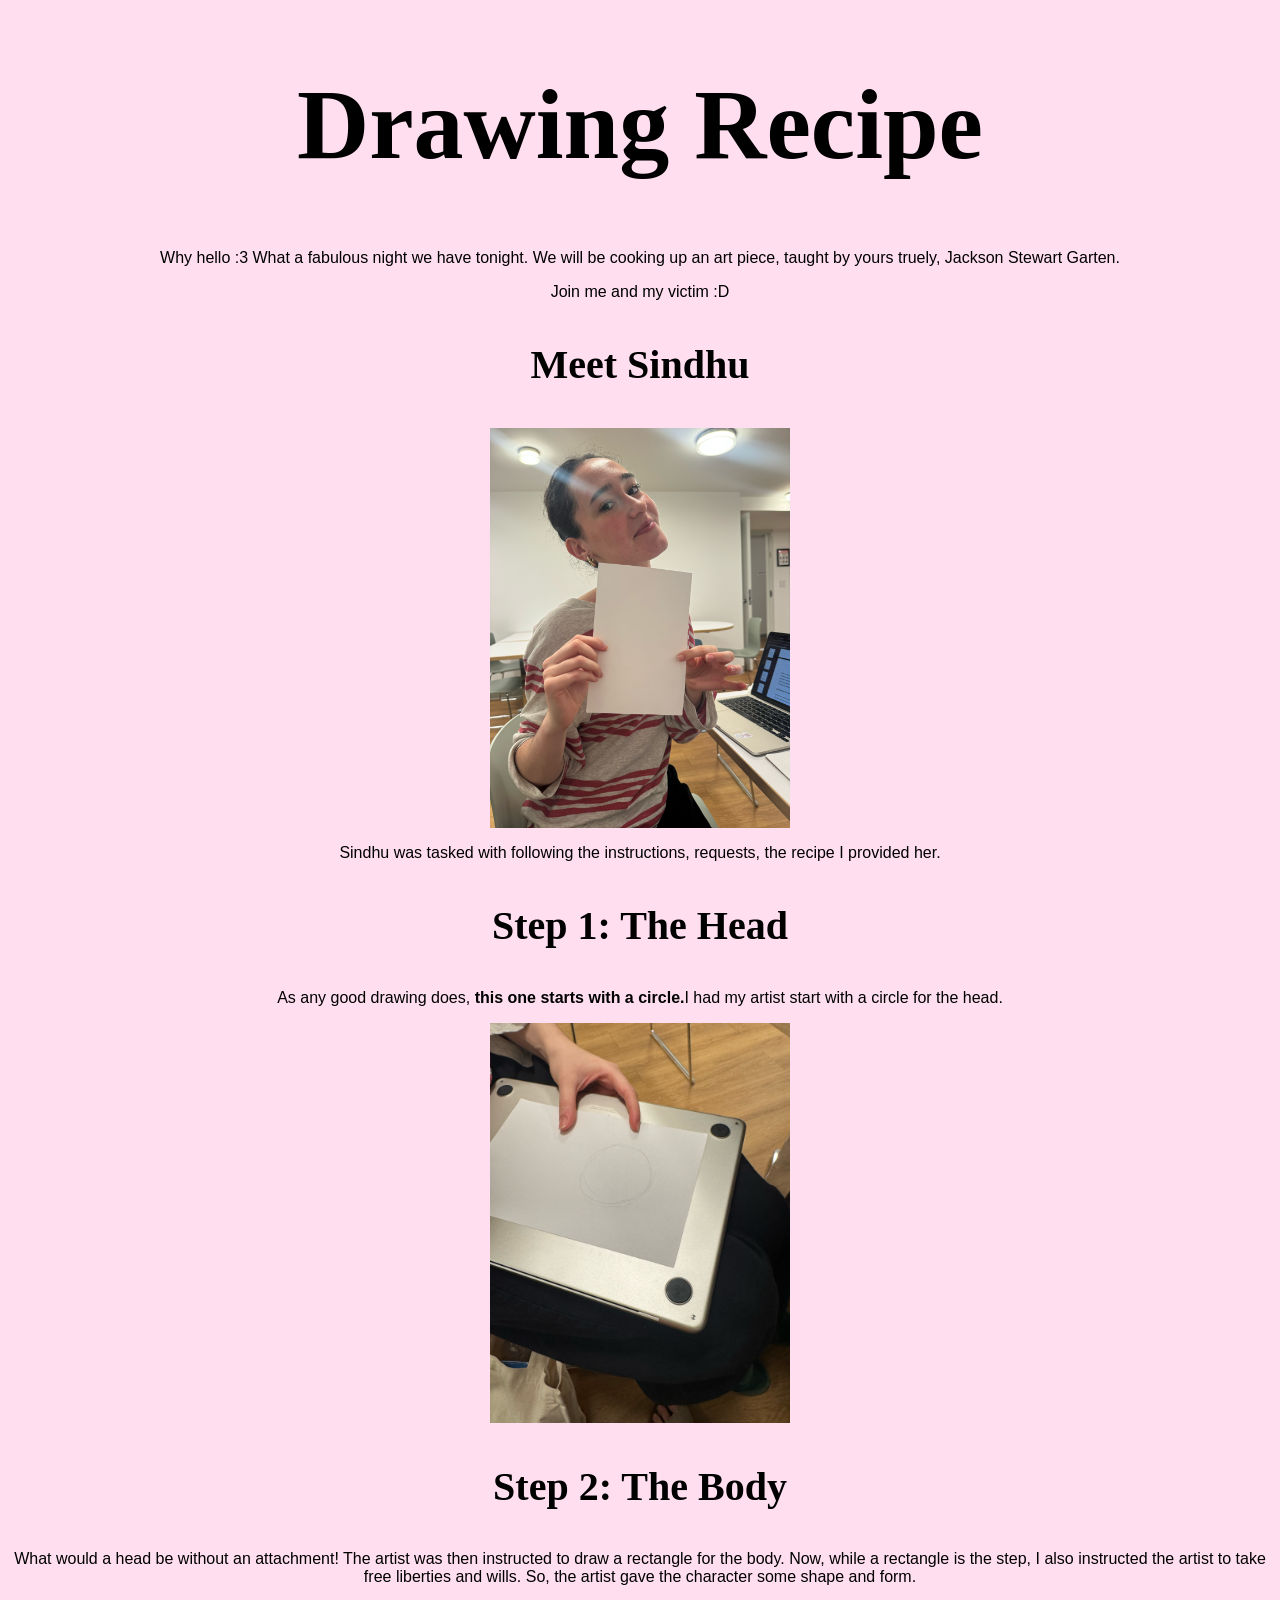
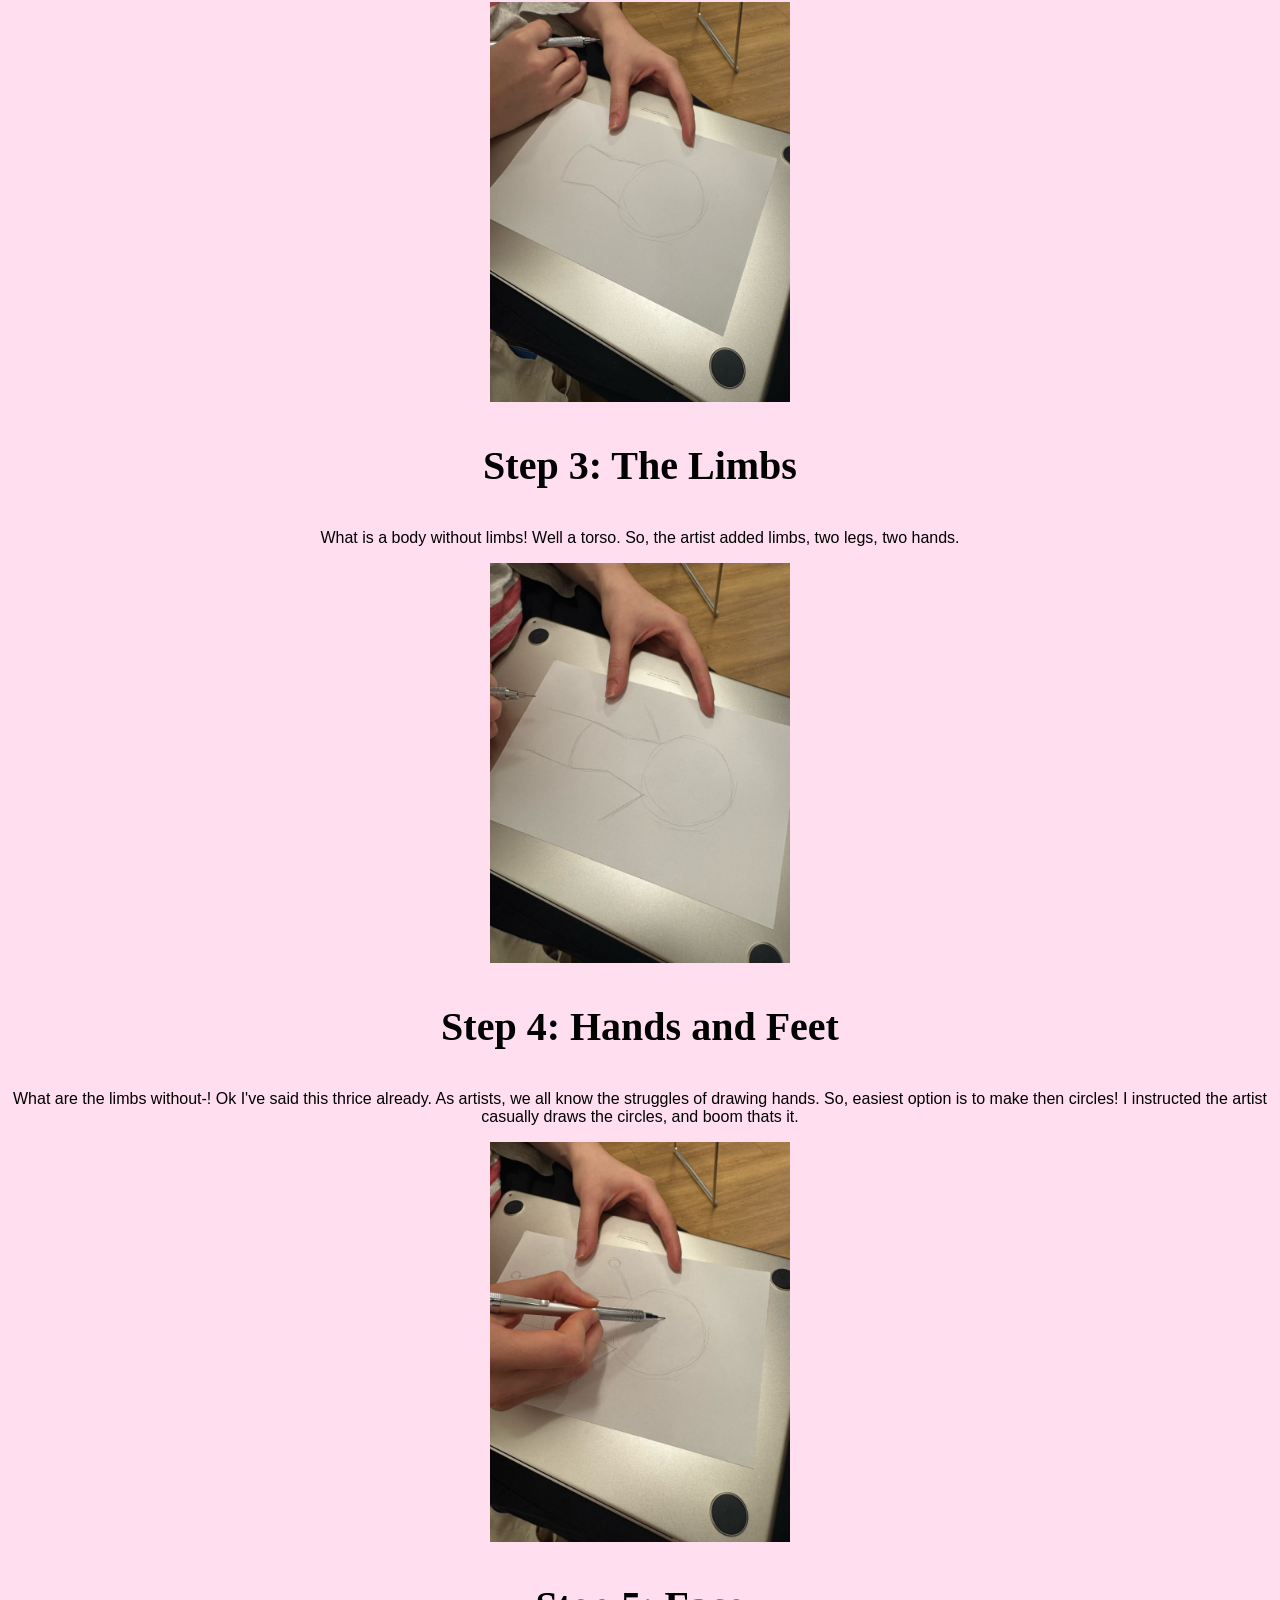
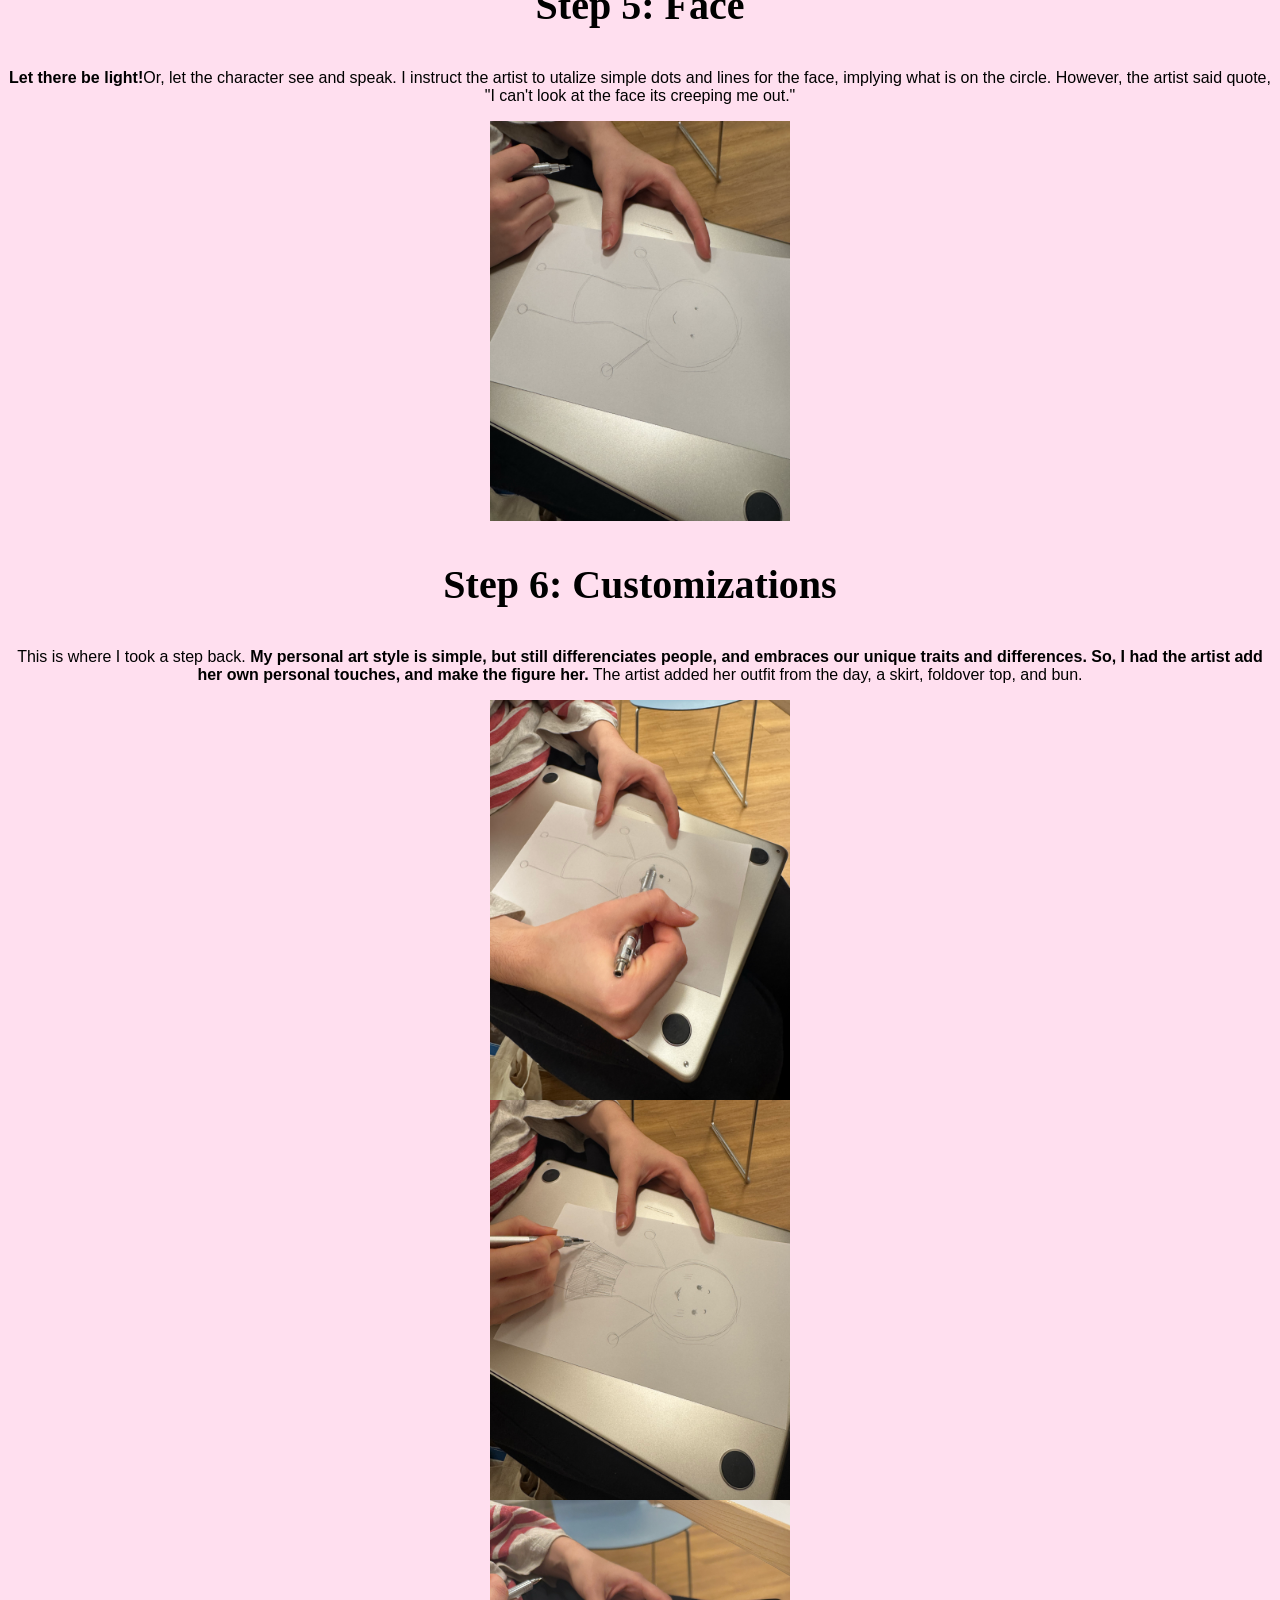
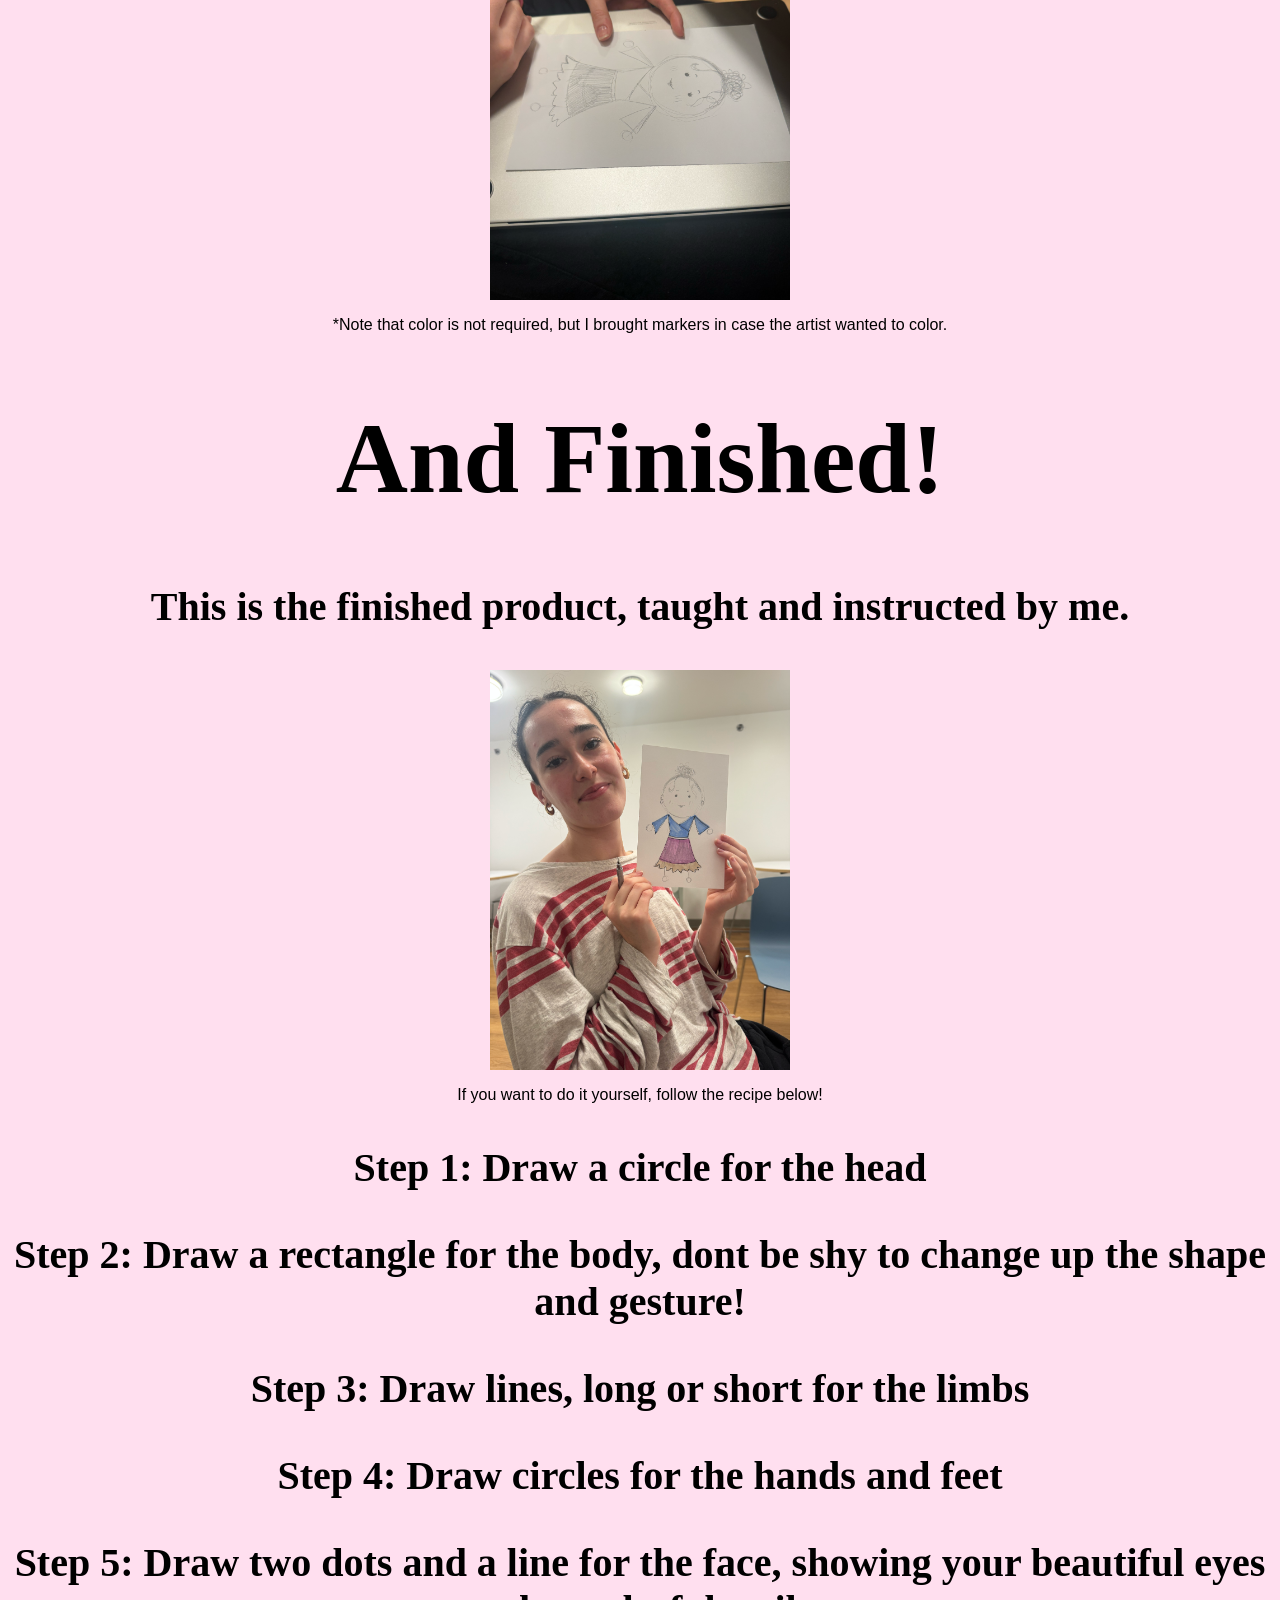
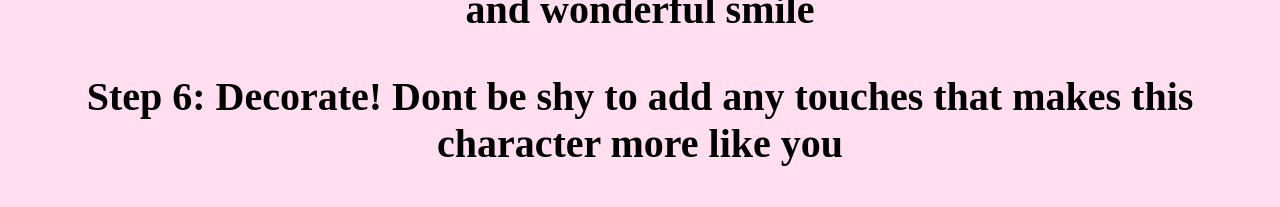
<file: index.html>
<!DOCTYPE html>
<html lang="en">
<head>
    <meta charset="UTF-8">
    <meta name="viewport" content="width=device-width, initial-scale=1.0">
    <link rel="stylesheet" href="Style.css">
    <title>Recipe!!!!</title>
    <style>
  .center-image {
    display: block;
    margin-left: auto;
    margin-right: auto;
    max-width: 100%;
    height: auto;
  }
</style>
</head>
<body>
    <h1>Drawing Recipe</h1>
    <p>Why hello :3 What a fabulous night we have tonight. We will be cooking up an art piece, taught by yours truely, Jackson Stewart Garten.</p>
    <section></section>
    <p>Join me and my victim :D</p>
    <section></section>
    <h3>Meet Sindhu</h3>
    <img src="IMG_4129.png" alt="Description" class="center-image">
    <p>Sindhu was tasked with following the instructions, requests, the recipe I provided her.</p>
    <h3>Step 1: The Head</h3>
    <P>As any good drawing does, <b>this one starts with a circle.</b>I had my artist start with a circle for the head.</P>
    <img src="IMG_4130.png" alt="Description" class="center-image">
    <h3>Step 2: The Body</h3>
    <p>What would a head be without an attachment! The artist was then instructed to draw a rectangle for the body. Now, while a rectangle is the step, I also instructed the artist to take free liberties and wills. So, the artist gave the character some shape and form.</p>
    <img src="IMG_4131.png" alt="Description" class="center-image">
    <h3>Step 3: The Limbs</h3>
    <p>What is a body without limbs! Well a torso. So, the artist added limbs, two legs, two hands.</p>
    <img src="IMG_4132.png" alt="Description" class="center-image">
    <h3>Step 4: Hands and Feet</h3>
    <p>What are the limbs without-! Ok I've said this thrice already. As artists, we all know the struggles of drawing hands. So, easiest option is to make then circles! I instructed the artist casually draws the circles, and boom thats it.</p>
    <img src="IMG_4133.png" alt="Description" class="center-image">
    <h3>Step 5: Face</h3>
    <P><b>Let there be light!</b>Or, let the character see and speak. I instruct the artist to utalize simple dots and lines for the face, implying what is on the circle. However, the artist said quote, "I can't look at the face its creeping me out."</P>
    <img src="IMG_4134.png" alt="Description" class="center-image">
    <h3>Step 6: Customizations</h3>
    <p>This is where I took a step back. <b>My personal art style is simple, but still differenciates people, and embraces our unique traits and differences. So, I had the artist add her own personal touches, and make the figure her.</b> The artist added her outfit from the day, a skirt, foldover top, and bun.</p>
<img src="IMG_4135.png" alt="Description" class="center-image">
<img src="IMG_4136.png" alt="Description" class="center-image">
<img src="IMG_4137.png" alt="Description" class="center-image">
<p>*Note that color is not required, but I brought markers in case the artist wanted to color.</p>
<h1>And Finished!</h1>
<h3>This is the finished product, taught and instructed by me.</h3>
<img src="IMG_4138.png" alt="Description" class="center-image">
<p>If you want to do it yourself, follow the recipe below!</p>
<h3>Step 1: Draw a circle for the head</h3>
<h3>Step 2: Draw a rectangle for the body, dont be shy to change up the shape and gesture!</h3>
<h3>Step 3: Draw lines, long or short for the limbs</h3>
<h3>Step 4: Draw circles for the hands and feet</h3>
<h3>Step 5: Draw two dots and a line for the face, showing your beautiful eyes and wonderful smile</h3>
<h3>Step 6: Decorate! Dont be shy to add any touches that makes this character more like you</h3>
</body>
</html>
</file>
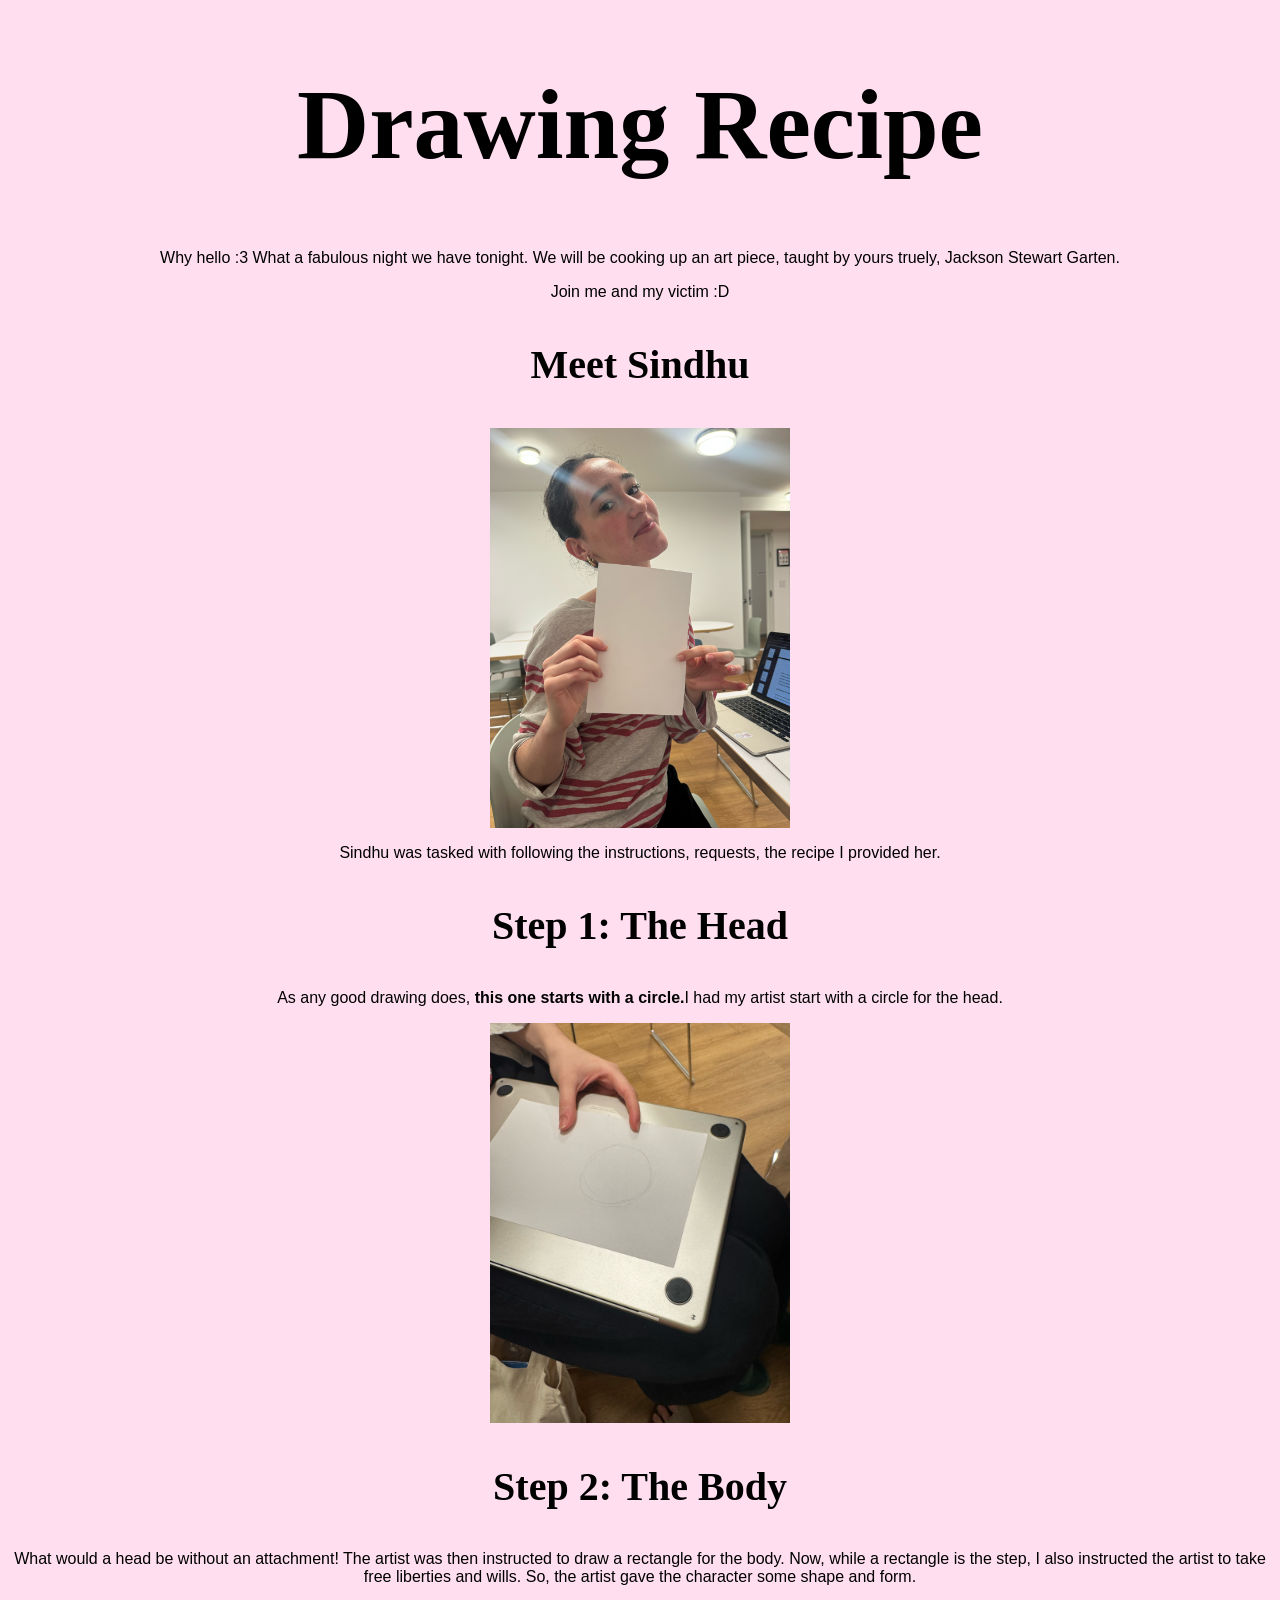
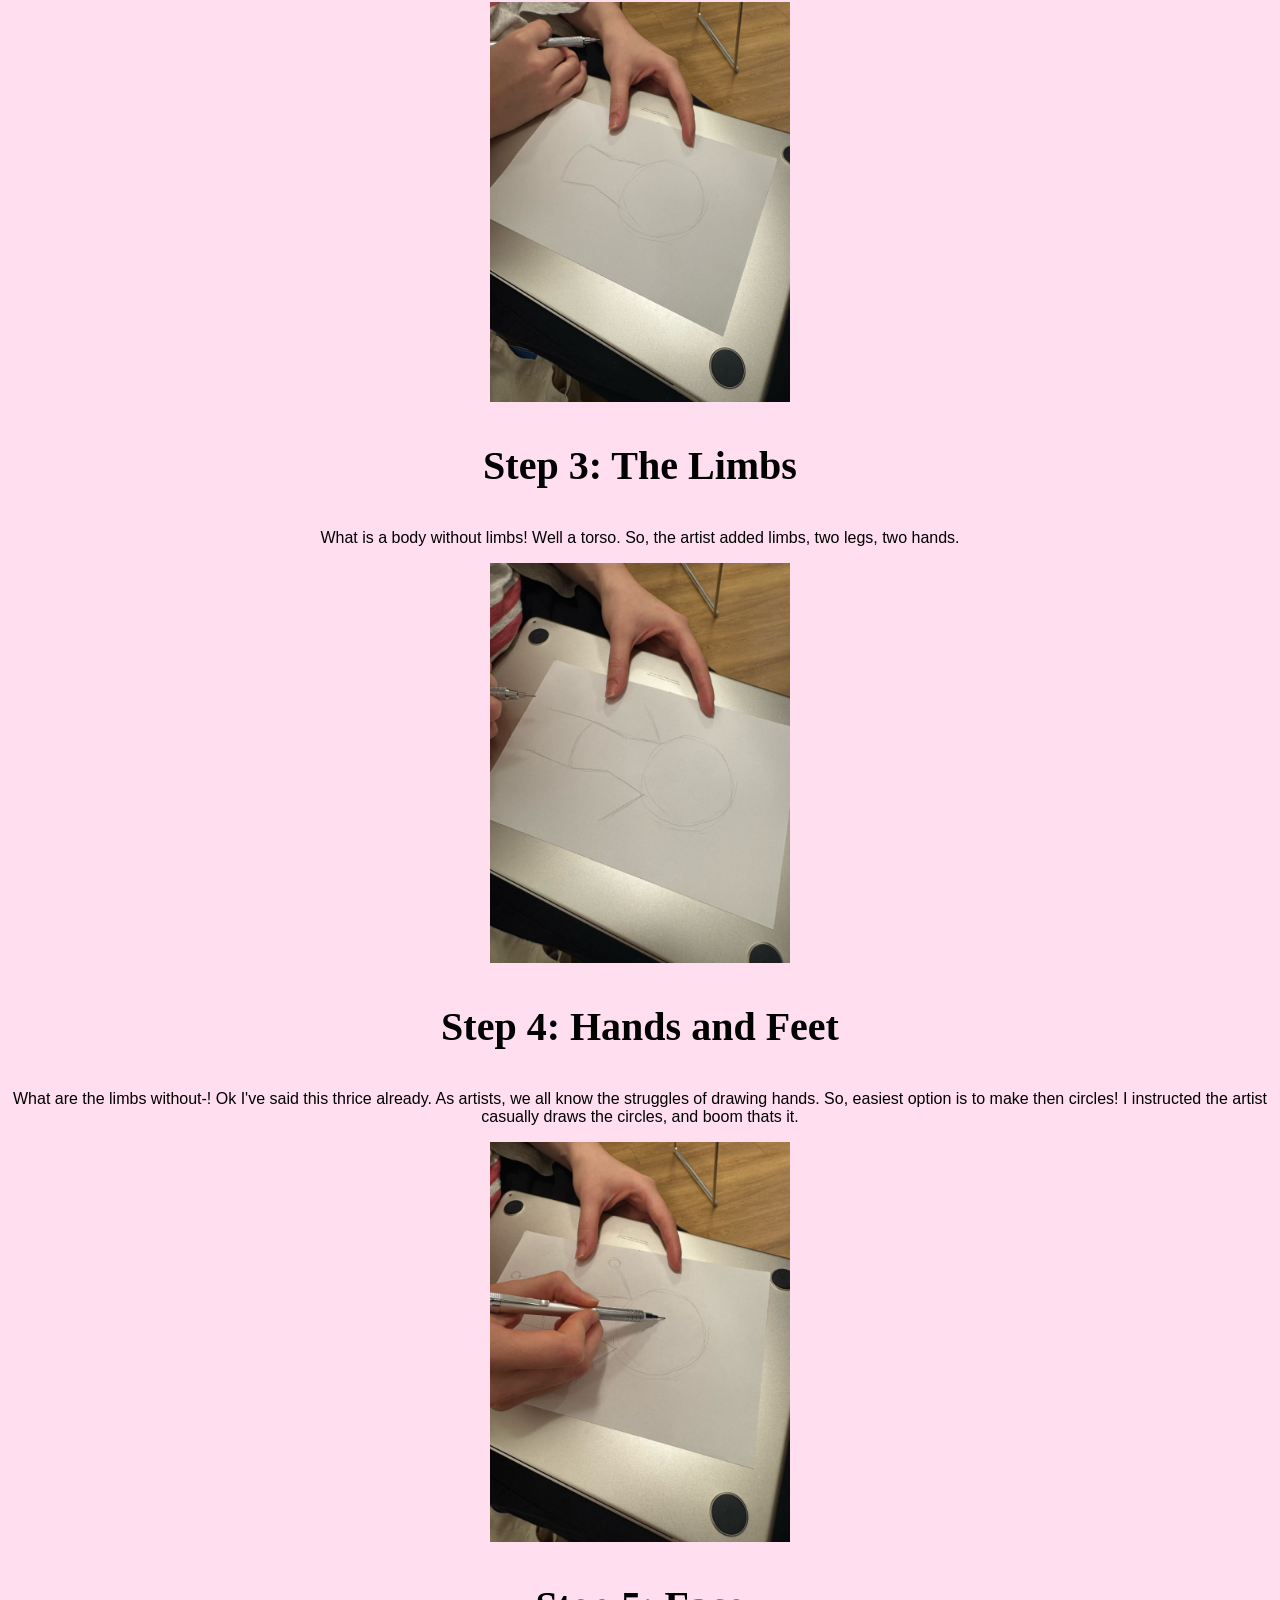
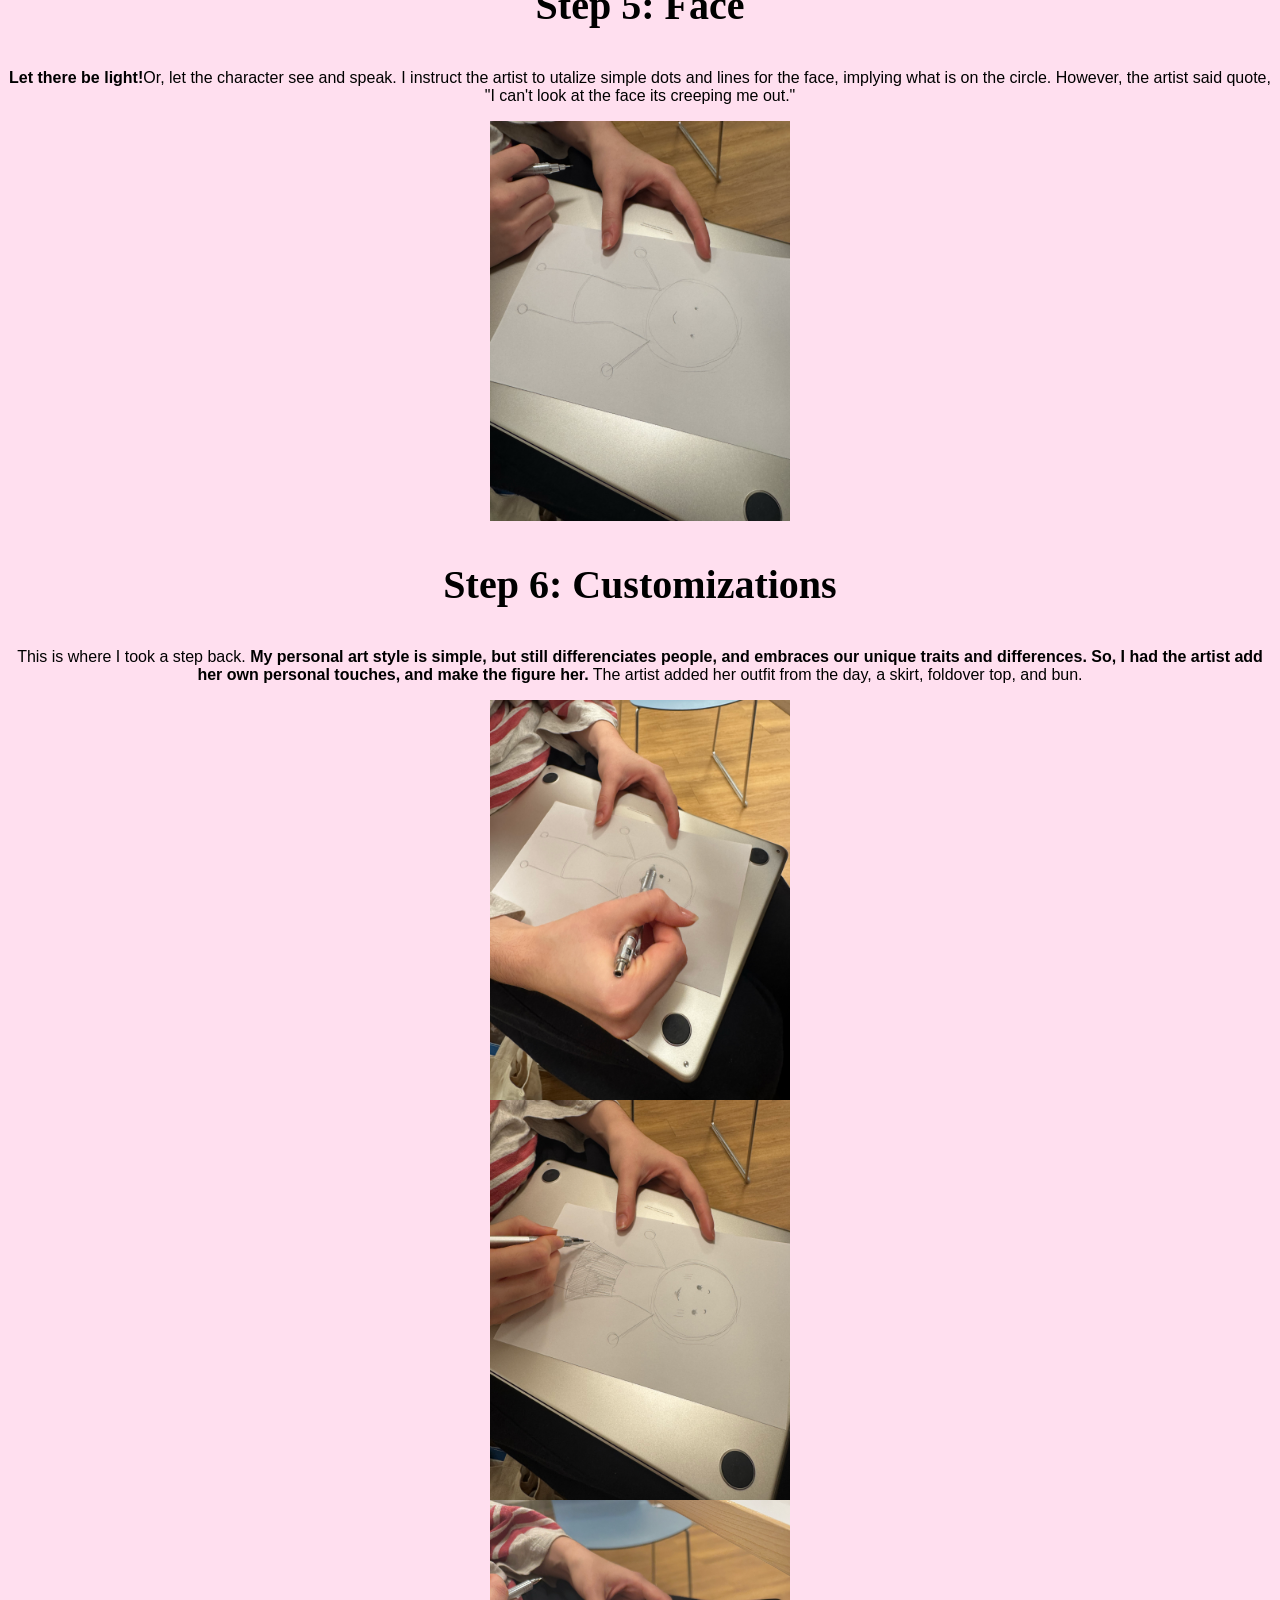
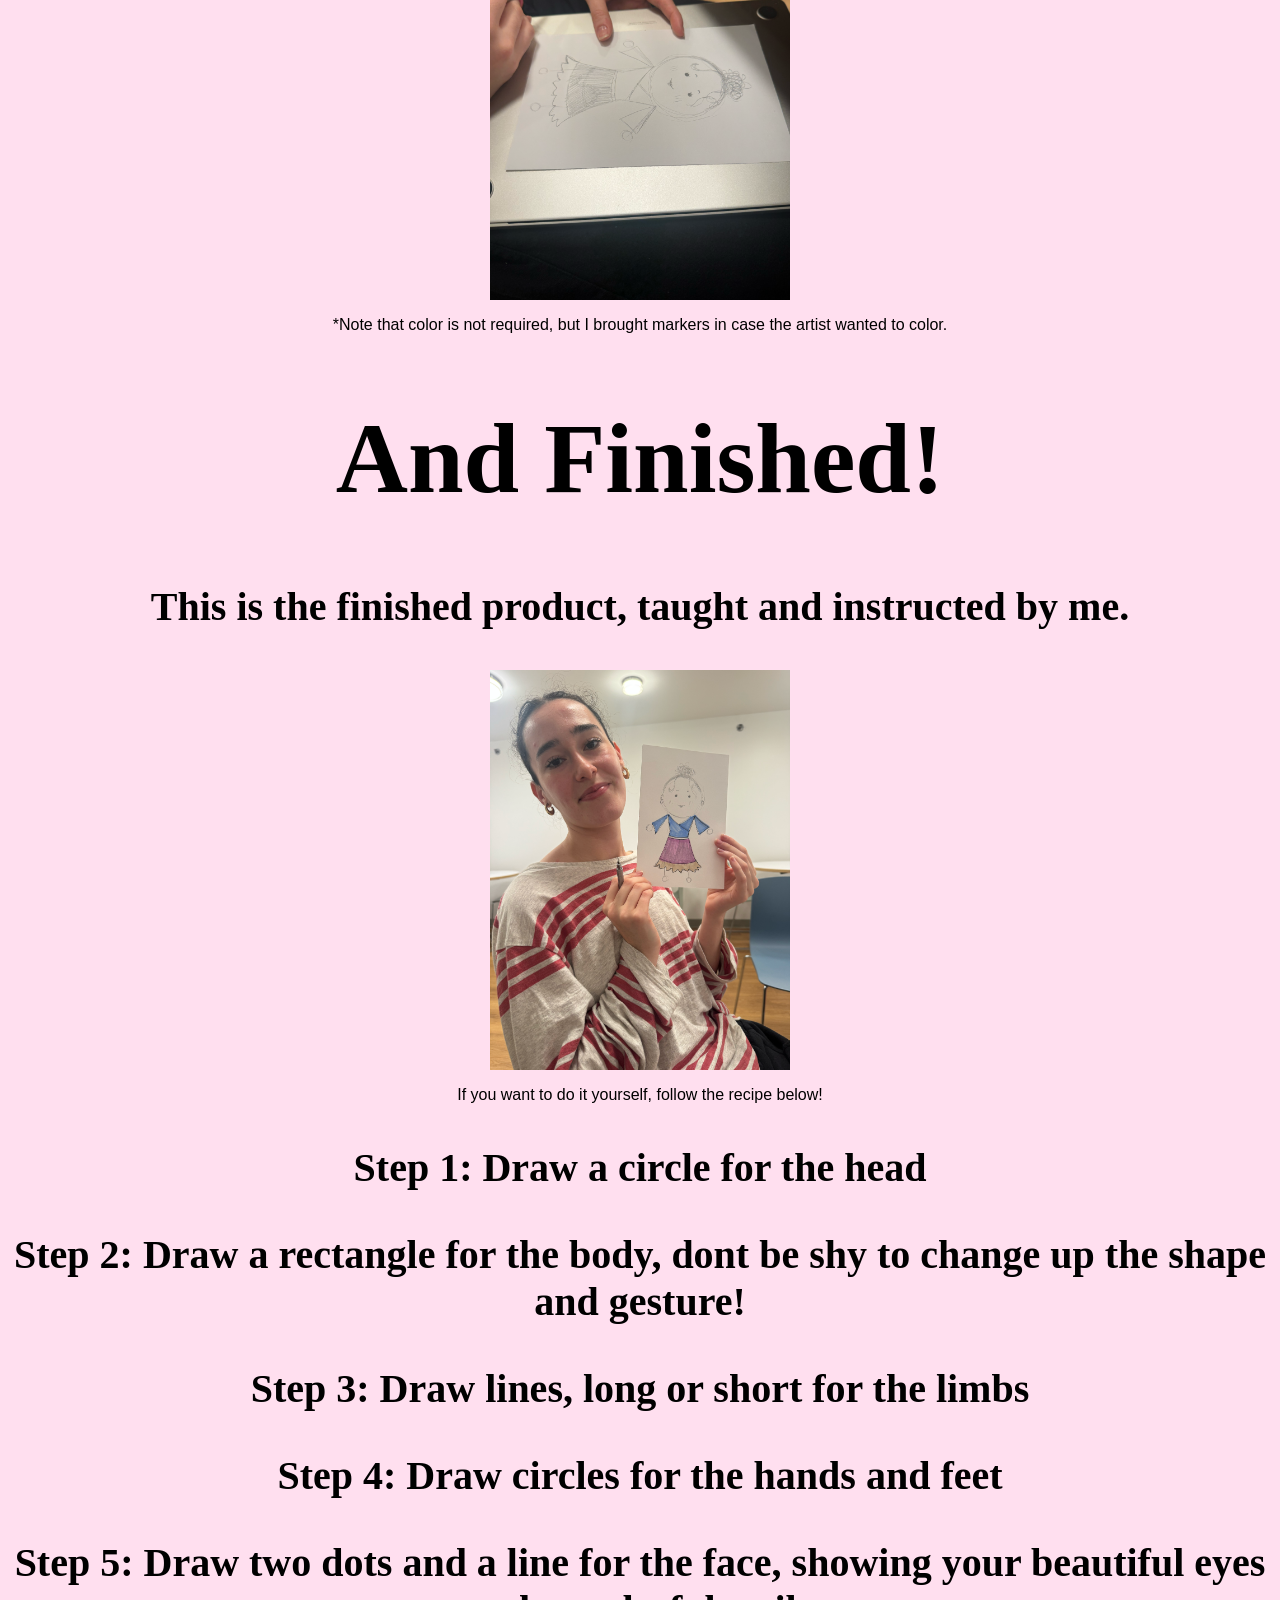
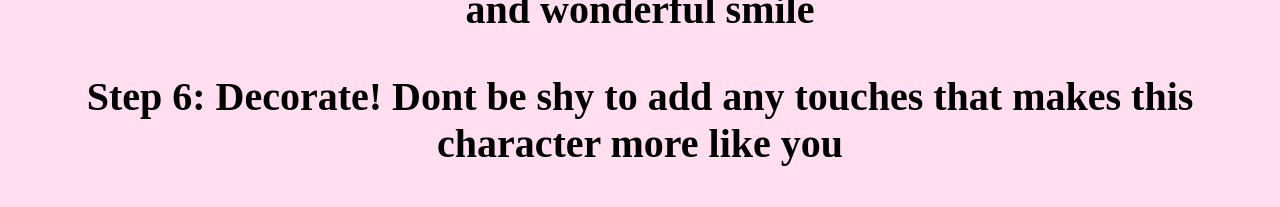
<file: Recipe.html>
<!DOCTYPE html>
<html lang="en">
<head>
    <meta charset="UTF-8">
    <meta name="viewport" content="width=device-width, initial-scale=1.0">
    <link rel="stylesheet" href="Style.css">
    <title>Recipe!!!!</title>
    <style>
  .center-image {
    display: block;
    margin-left: auto;
    margin-right: auto;
    max-width: 100%;
    height: auto;
  }
</style>
</head>
<body>
    <h1>Drawing Recipe</h1>
    <p>Why hello :3 What a fabulous night we have tonight. We will be cooking up an art piece, taught by yours truely, Jackson Stewart Garten.</p>
    <section></section>
    <p>Join me and my victim :D</p>
    <section></section>
    <h3>Meet Sindhu</h3>
    <img src="IMG_4129.png" alt="Description" class="center-image">
    <p>Sindhu was tasked with following the instructions, requests, the recipe I provided her.</p>
    <h3>Step 1: The Head</h3>
    <P>As any good drawing does, <b>this one starts with a circle.</b>I had my artist start with a circle for the head.</P>
    <img src="IMG_4130.png" alt="Description" class="center-image">
    <h3>Step 2: The Body</h3>
    <p>What would a head be without an attachment! The artist was then instructed to draw a rectangle for the body. Now, while a rectangle is the step, I also instructed the artist to take free liberties and wills. So, the artist gave the character some shape and form.</p>
    <img src="IMG_4131.png" alt="Description" class="center-image">
    <h3>Step 3: The Limbs</h3>
    <p>What is a body without limbs! Well a torso. So, the artist added limbs, two legs, two hands.</p>
    <img src="IMG_4132.png" alt="Description" class="center-image">
    <h3>Step 4: Hands and Feet</h3>
    <p>What are the limbs without-! Ok I've said this thrice already. As artists, we all know the struggles of drawing hands. So, easiest option is to make then circles! I instructed the artist casually draws the circles, and boom thats it.</p>
    <img src="IMG_4133.png" alt="Description" class="center-image">
    <h3>Step 5: Face</h3>
    <P><b>Let there be light!</b>Or, let the character see and speak. I instruct the artist to utalize simple dots and lines for the face, implying what is on the circle. However, the artist said quote, "I can't look at the face its creeping me out."</P>
    <img src="IMG_4134.png" alt="Description" class="center-image">
    <h3>Step 6: Customizations</h3>
    <p>This is where I took a step back. <b>My personal art style is simple, but still differenciates people, and embraces our unique traits and differences. So, I had the artist add her own personal touches, and make the figure her.</b> The artist added her outfit from the day, a skirt, foldover top, and bun.</p>
<img src="IMG_4135.png" alt="Description" class="center-image">
<img src="IMG_4136.png" alt="Description" class="center-image">
<img src="IMG_4137.png" alt="Description" class="center-image">
<p>*Note that color is not required, but I brought markers in case the artist wanted to color.</p>
<h1>And Finished!</h1>
<h3>This is the finished product, taught and instructed by me.</h3>
<img src="IMG_4138.png" alt="Description" class="center-image">
<p>If you want to do it yourself, follow the recipe below!</p>
<h3>Step 1: Draw a circle for the head</h3>
<h3>Step 2: Draw a rectangle for the body, dont be shy to change up the shape and gesture!</h3>
<h3>Step 3: Draw lines, long or short for the limbs</h3>
<h3>Step 4: Draw circles for the hands and feet</h3>
<h3>Step 5: Draw two dots and a line for the face, showing your beautiful eyes and wonderful smile</h3>
<h3>Step 6: Decorate! Dont be shy to add any touches that makes this character more like you</h3>
</body>
</html>
</file>
<file: Style.css>
p{
    font-family: sans-serif;
    text-align: center
}
h1{
    font-family: cursive;
    font-size: 100px;
    text-align: center;
}
h3{
    font-family: cursive;
    font-size: 40px;
    text-align: center;
}
body{
    background-color: rgb(255, 223, 239);
}

img{
    width: 300px;
    height: auto; 
}
</file>
